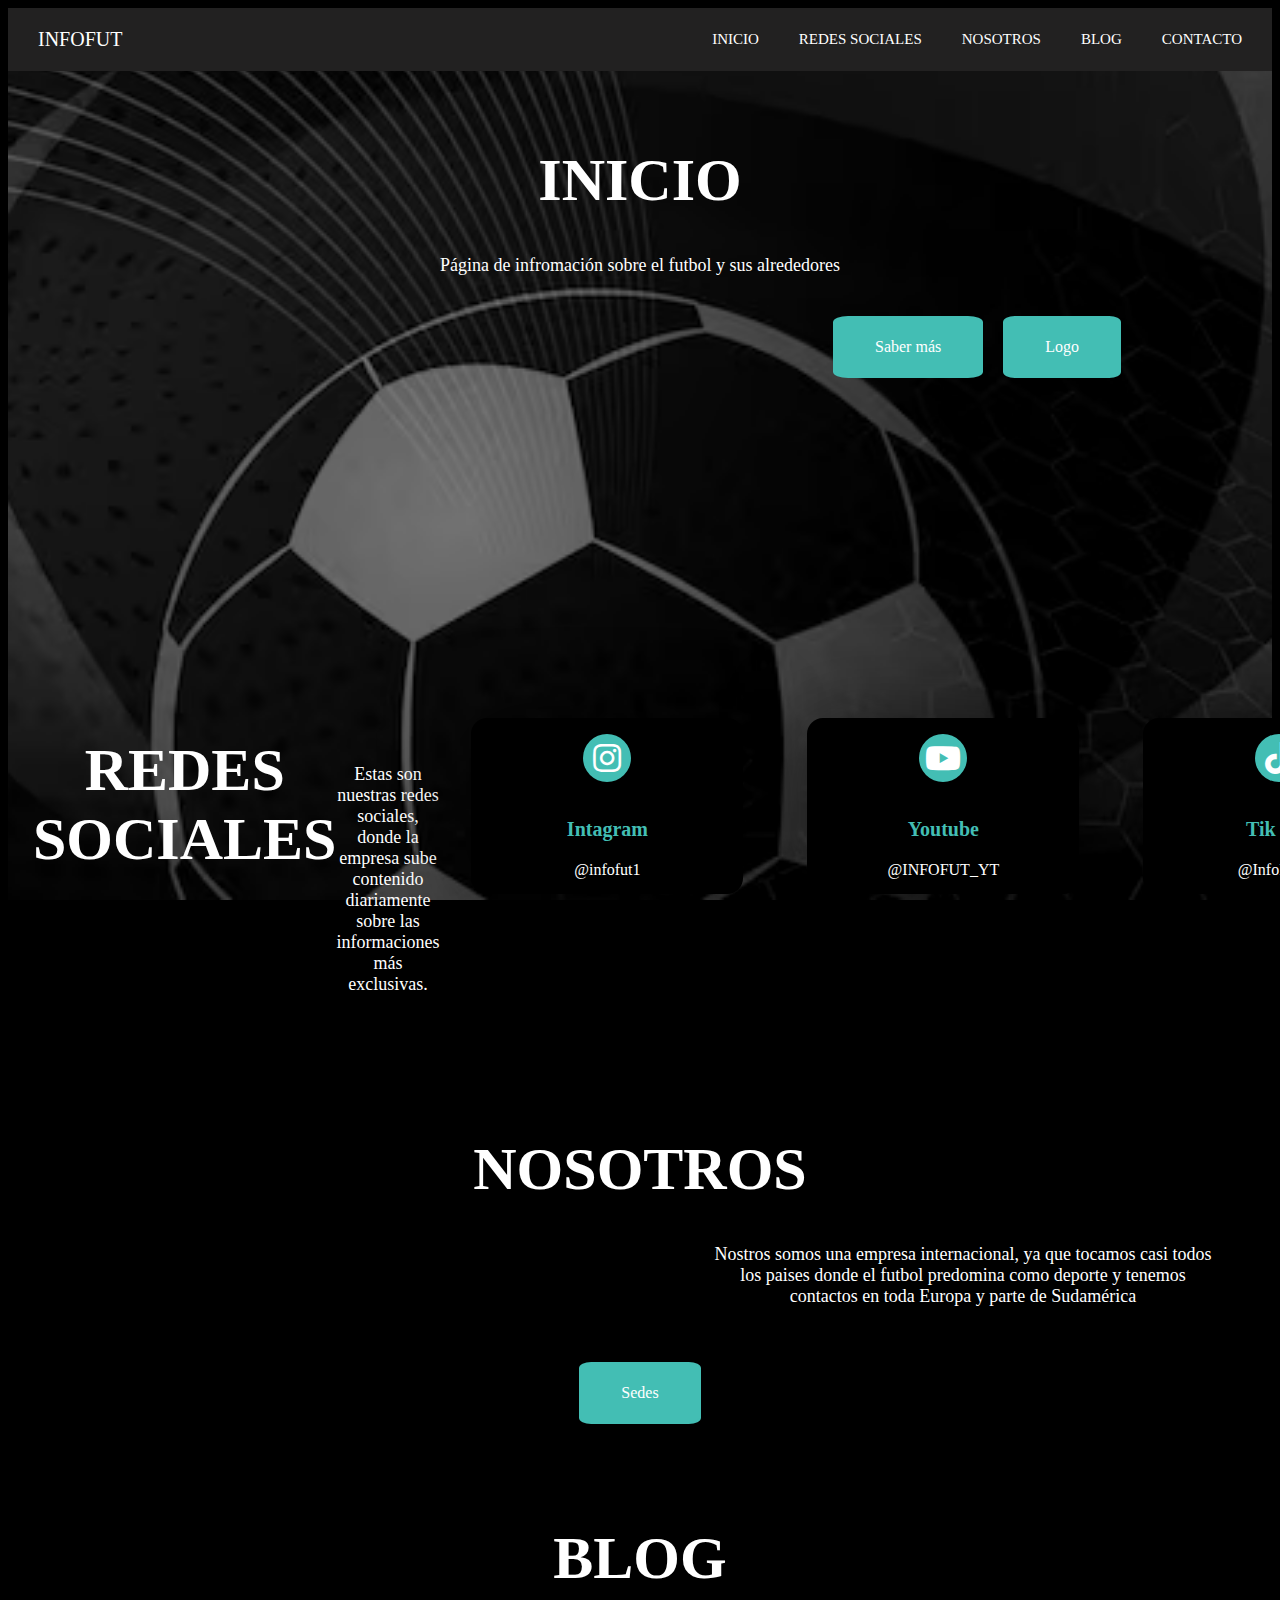
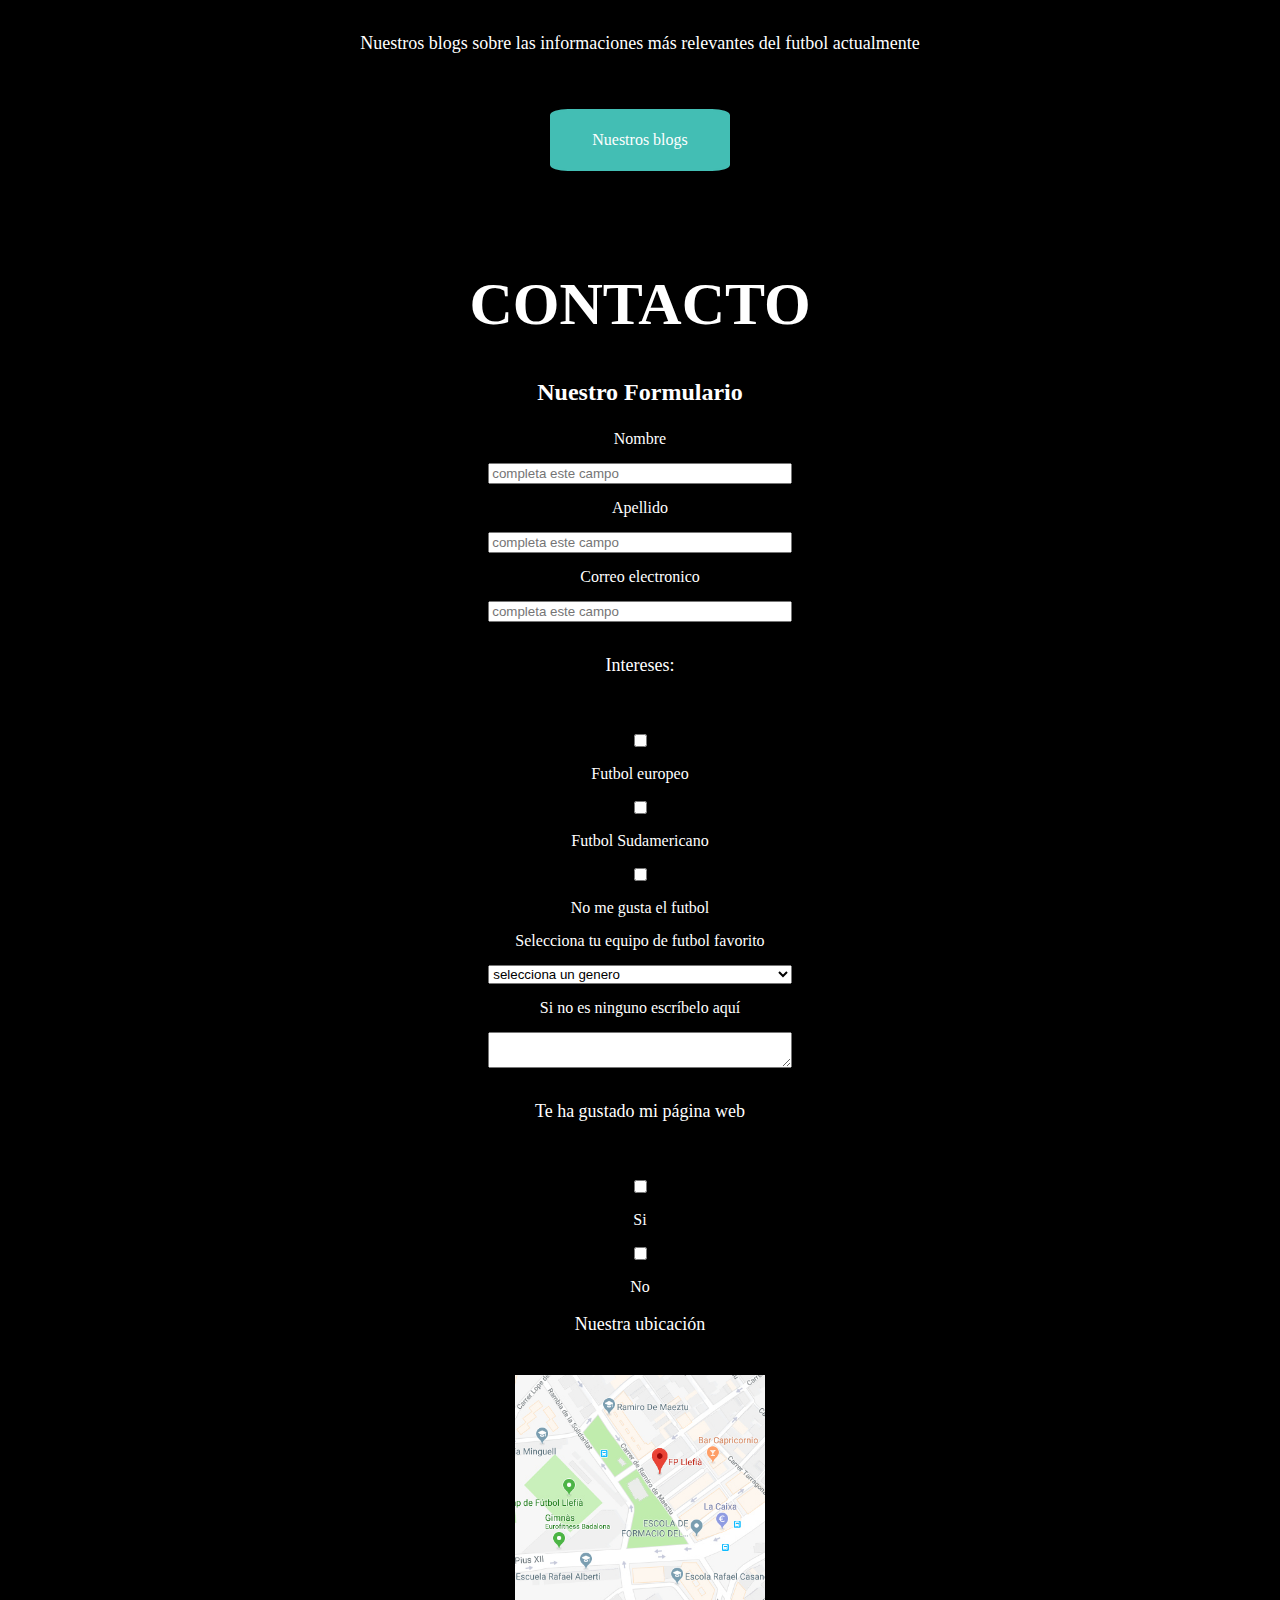
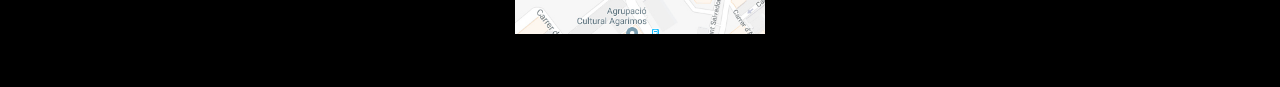
<file: index.html>
<!DOCTYPE html>
<html lang="en">
<head>
    <meta charset="UTF-8">
    <meta name="viewport" content="width=device-width, initial-scale=1.0">
    <title>Pagina web</title>
    <link rel="stylesheet" href="https://cdnjs.cloudflare.com/ajax/libs/font-awesome/5.15.1/css/all.min.css">
    <link rel="stylesheet" href="style.css">

</head>
<body>

    <div class="head">

        <div class="logo">
            <a href="">INFOFUT</a>
        </div>

        <nav class="navbar">
            <a href="#contentheader">Inicio</a>
            <a href="#contentrs">Redes Sociales</a>
            <a href="#contentabout">Nosotros</a>
            <a href="#contentblog">Blog</a>
            <a href="#contentcontact">Contacto</a>
        </nav>


    </div>

    <header class="contentheader">
        <h2 class="title">Inicio</h2>
        <p>Página de infromación sobre el futbol y sus alrededores</p>

        <div class="btn-home">
            <a href="sabermas/index1.html" class="btn">Saber más</a>
            <a href="logo/index1.html" class="btn">Logo</a>
        </div>
    </header>

    <section class="contentrs">
        <h2 class="title">Redes Sociales</h2>
        <p>Estas son nuestras redes sociales, donde la empresa sube contenido diariamente sobre las informaciones más exclusivas.</p>

        <div class="box-container">

            <div class="box">
                <i class=" fab fa-instagram"></i>
                <h3>Intagram </h3>
                <p>@infofut1</p>
            </div>
        </div>

        <div class="box-container">
            <div class="box">
                <i class=" fab fa-youtube"></i>
                <h3>Youtube</h3>
                <p>@INFOFUT_YT</p>
            </div>
        </div>

        <div class="box-container">
            <div class="box">
                <i class=" fab fa-tiktok"></i>
                <h3>Tik Tok</h3>
                <p>@InfoFUT.F</p>
            </div>

        </div>

    </section>

    <section class="contentabout">

        <h2 class="title">Nosotros</h2>
        <p>Nostros somos una empresa internacional, ya que tocamos casi todos los paises donde el futbol predomina como deporte y tenemos contactos en toda Europa y parte de Sudamérica</p>

        <a href="nosotros/index1.html" class="btn">Sedes</a>

    </section>

    <section class="contentblog">

        <article class="container">
            <h2 class="title">Blog</h2>
            <p>Nuestros blogs sobre las informaciones más relevantes del futbol actualmente
            </p>

            <a href="blogs/index1.html" class="btn">Nuestros blogs</a>

        </article>

    </section>

    <section class="contentcontact">

        <h2 class="title">Contacto</h2>
        <h3>Nuestro Formulario</h3>

        <form action="Fromulario" class="form">

            <label for="name">Nombre</label>
            <input type="text" id="name" name="nombre" required placeholder="completa este campo">

            <label for="surname">Apellido</label>
            <input type="text" id="surname" name="cognoms" required placeholder="completa este campo">

            <label for="gmail">Correo electronico</label>
            <input type="gmail" id="gmail" name="gmail" required placeholder="completa este campo">

            <p>Intereses:</p>
            <input type="checkbox" id="deportes" name="intereses" value="Futbol europeo">
            <label for="deportes">Futbol europeo</label>
            <input type="checkbox" id="deportes" name="intereses" value="Futbol Sudamericano">
            <label for="musica">Futbol Sudamericano</label>
            <input type="checkbox" id="deportes" name="intereses" value="No me gusta el futbol">
            <label for="deportes">No me gusta el futbol</label>

            <label for="selection-genero">Selecciona tu equipo de futbol favorito</label>
            <select name="gen" id="seleccion-genero">

                <option value="">selecciona un genero</option>
                <option value="Real Madrid">Real Madrid</option>
                <option value="Barça">Barça</option>
                <option value="ATM">Atlético de Madrid</option>
                <option value="Betis">Betis</option>
                <option value="Sevilla">Sevilla</option>
                <option value="Ninguno">Ninguno</option>
            </select>

            <label for="mensaje">Si no es ninguno escríbelo aquí</label>
            <textarea name="mensaje" id="mensaje"></textarea>

            <p>Te ha gustado mi página web</p>
            <input type="checkbox" id="deportes" name="intereses" value="Futbol europeo">
            <label for="deportes">Si</label>
            <input type="checkbox" id="deportes" name="intereses" value="Futbol Sudamericano">
            <label for="musica">No</label>

        </form>

        <p>Nuestra ubicación</p>
        <figure class="map"> 
            <img src="img/mapa.jpg"  height="100%" width="250px" alt="mapa">
        </figure>

    </section>
    
</body>
</html>
</file>
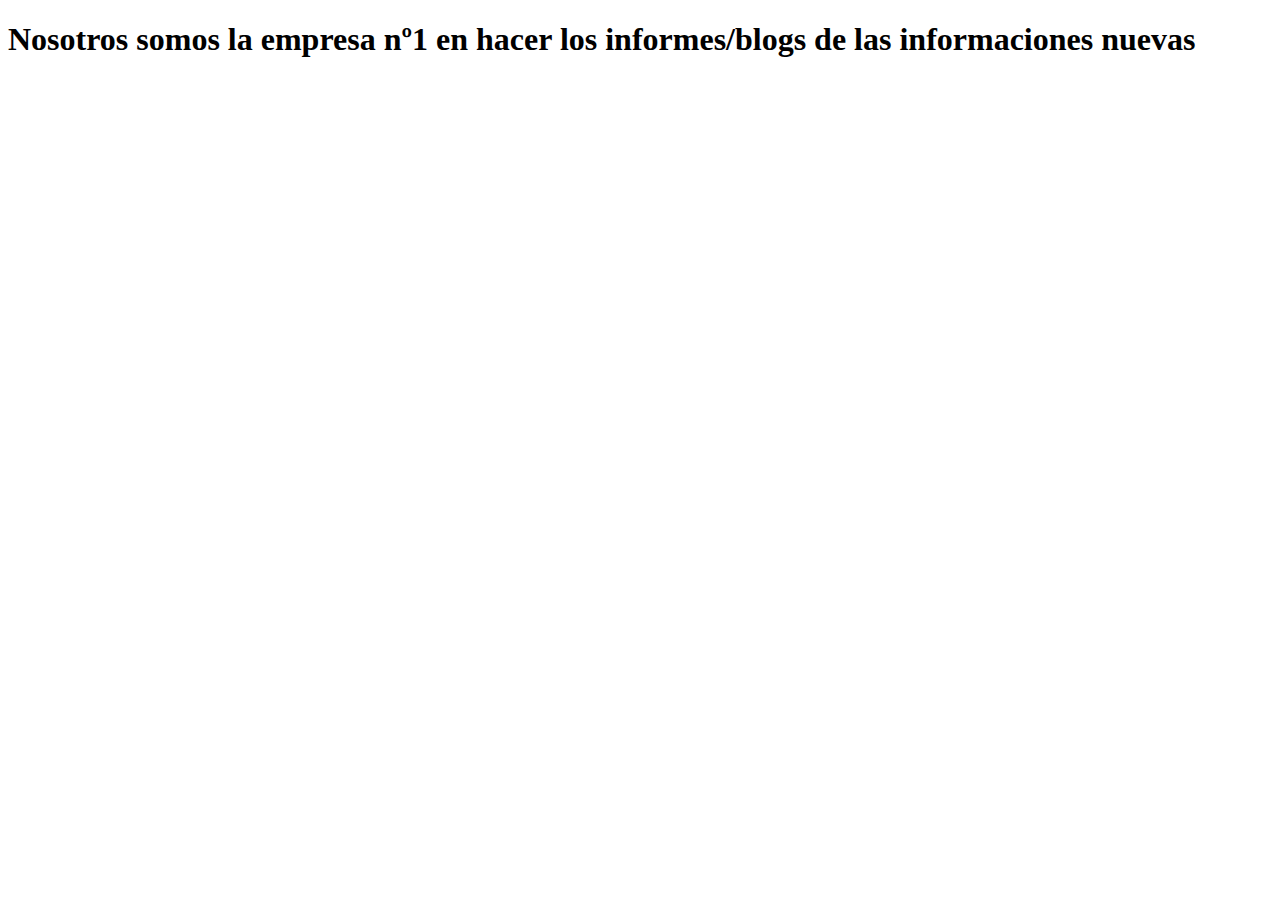
<file: blogs/index.html>
<!DOCTYPE html>
<html lang="en">
<head>
    <meta charset="UTF-8">
    <meta name="viewport" content="width=device-width, initial-scale=1.0">
    <title>Blogs</title>
</head>
<body>
    
    <header>

        <h1>Nosotros somos la empresa nº1 en hacer los informes/blogs de las informaciones nuevas</h1>

    </header>

</body>
</html>
</file>
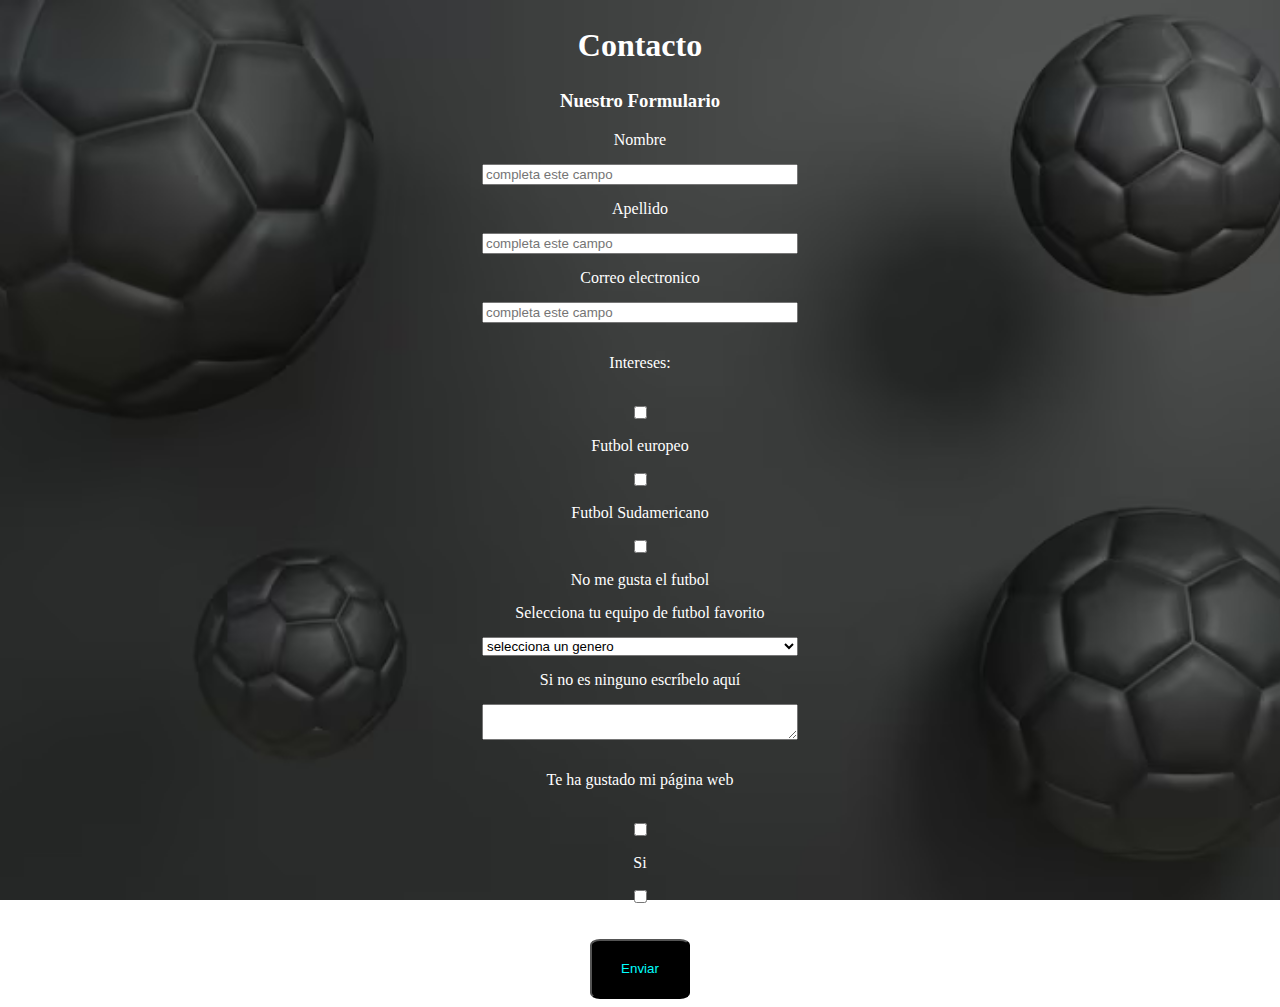
<file: contacto/index.html>
<!DOCTYPE html>
<html lang="en">
<head>
    <meta charset="UTF-8">
    <meta name="viewport" content="width=device-width, initial-scale=1.0">
    <title>Document</title>
    <link rel="stylesheet" href="style.css">
</head>
<body>
     <section class="contentcontact">

        <h2 class="title">Contacto</h2>
        <h3>Nuestro Formulario</h3>

        <form action="Fromulario" class="form">

            <label for="name">Nombre</label>
            <input type="text" id="name" name="nombre" required placeholder="completa este campo">

            <label for="surname">Apellido</label>
            <input type="text" id="surname" name="cognoms" required placeholder="completa este campo">

            <label for="gmail">Correo electronico</label>
            <input type="gmail" id="gmail" name="gmail" required placeholder="completa este campo">

            <p>Intereses:</p>
            <input type="checkbox" id="deportes" name="intereses" value="Futbol europeo">
            <label for="deportes">Futbol europeo</label>
            <input type="checkbox" id="deportes" name="intereses" value="Futbol Sudamericano">
            <label for="musica">Futbol Sudamericano</label>
            <input type="checkbox" id="deportes" name="intereses" value="No me gusta el futbol">
            <label for="deportes">No me gusta el futbol</label>

            <label for="selection-genero">Selecciona tu equipo de futbol favorito</label>
            <select name="gen" id="seleccion-genero">

                <option value="">selecciona un genero</option>
                <option value="Real Madrid">Real Madrid</option>
                <option value="Barça">Barça</option>
                <option value="ATM">Atlético de Madrid</option>
                <option value="Betis">Betis</option>
                <option value="Sevilla">Sevilla</option>
                <option value="Ninguno">Ninguno</option>
            </select>

            <label for="mensaje">Si no es ninguno escríbelo aquí</label>
            <textarea name="mensaje" id="mensaje"></textarea>

            <p>Te ha gustado mi página web</p>
            <input type="checkbox" id="deportes" name="intereses" value="Futbol europeo">
            <label for="deportes">Si</label>
            <input type="checkbox" id="deportes" name="intereses" value="Futbol Sudamericano">
            <label for="musica">No</label>

        </form>

        <a href="../formulario/index.html"><button>Enviar</button></a>

        </figure>



    </section>
</body>
</html>
</file>
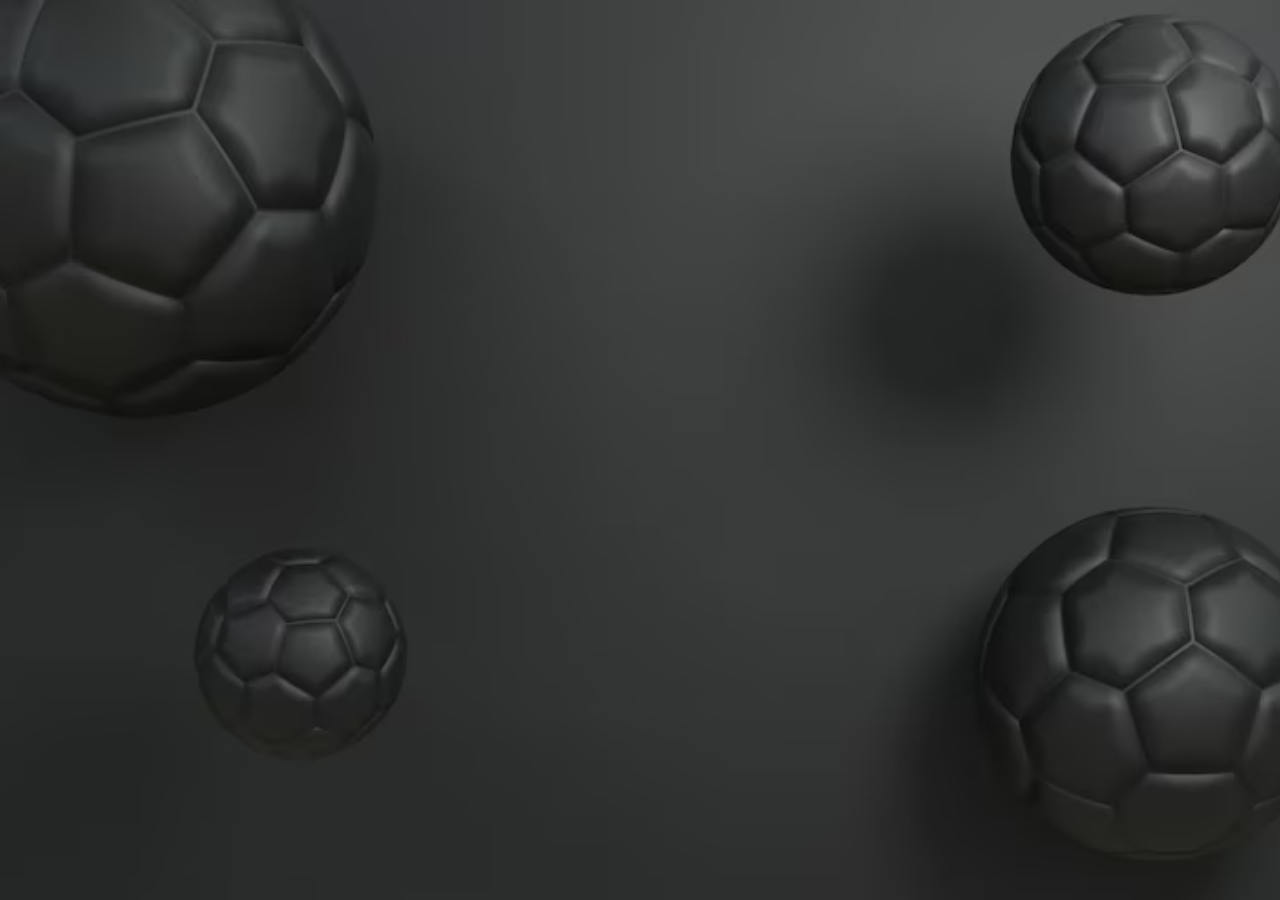
<file: formulario/index.html>
<!DOCTYPE html>
<html lang="en">
<head>
    <meta charset="UTF-8">
    <meta name="viewport" content="width=device-width, initial-scale=1.0">
    <title>Document</title>
    <link rel="stylesheet" href="style.css">
</head>
<body>
    
</body>
</html>
</file>
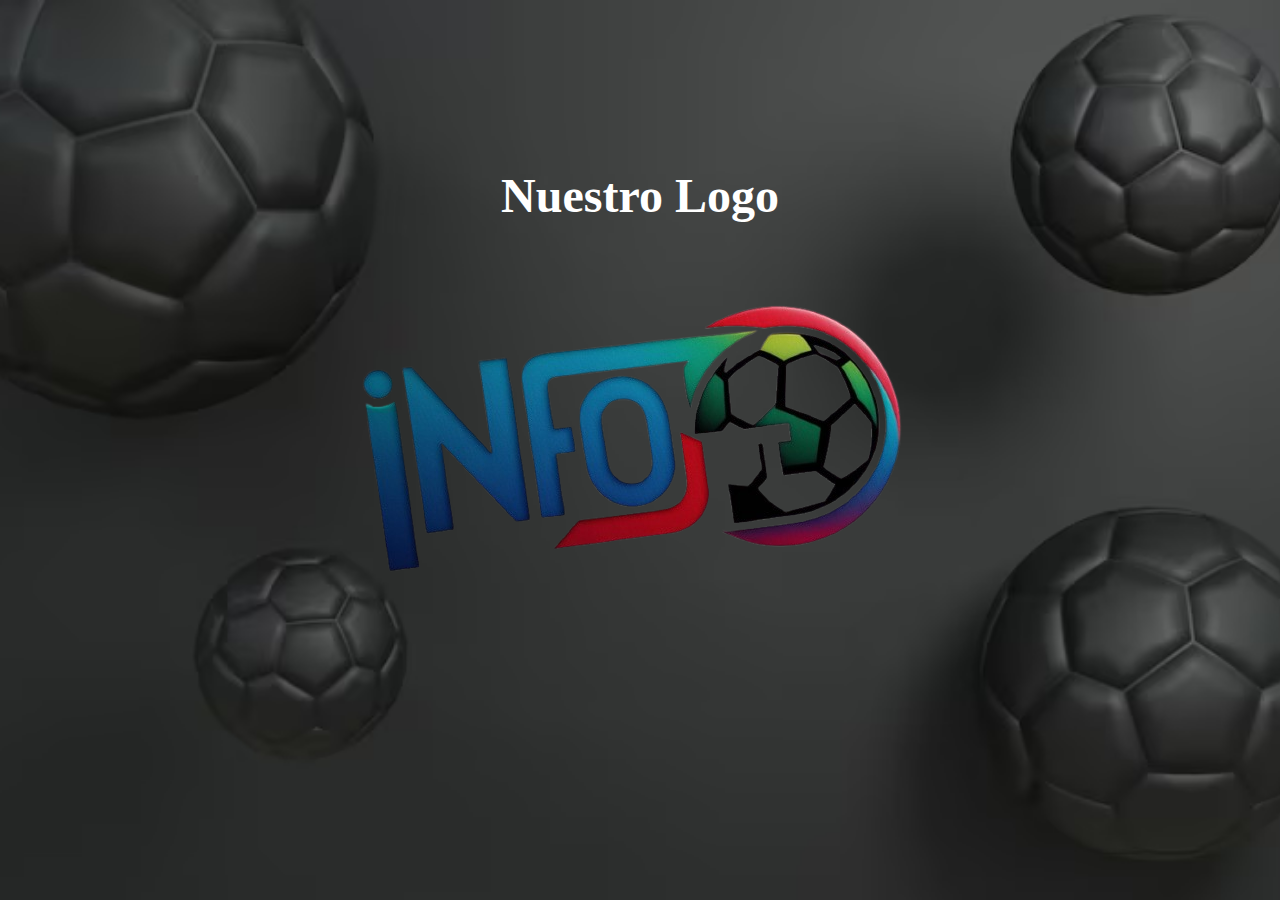
<file: logo/index.html>
<!DOCTYPE html>
<html lang="en">
<head>
    <meta charset="UTF-8">
    <meta name="viewport" content="width=device-width, initial-scale=1.0">
    <title>Logo</title>
    <link rel="stylesheet" href="style.css">
</head>
<body>

    <h1>Nuestro Logo</h1>
    <img src="img/logoremove.png" alt="logo">
    
</body>
</html>
</file>
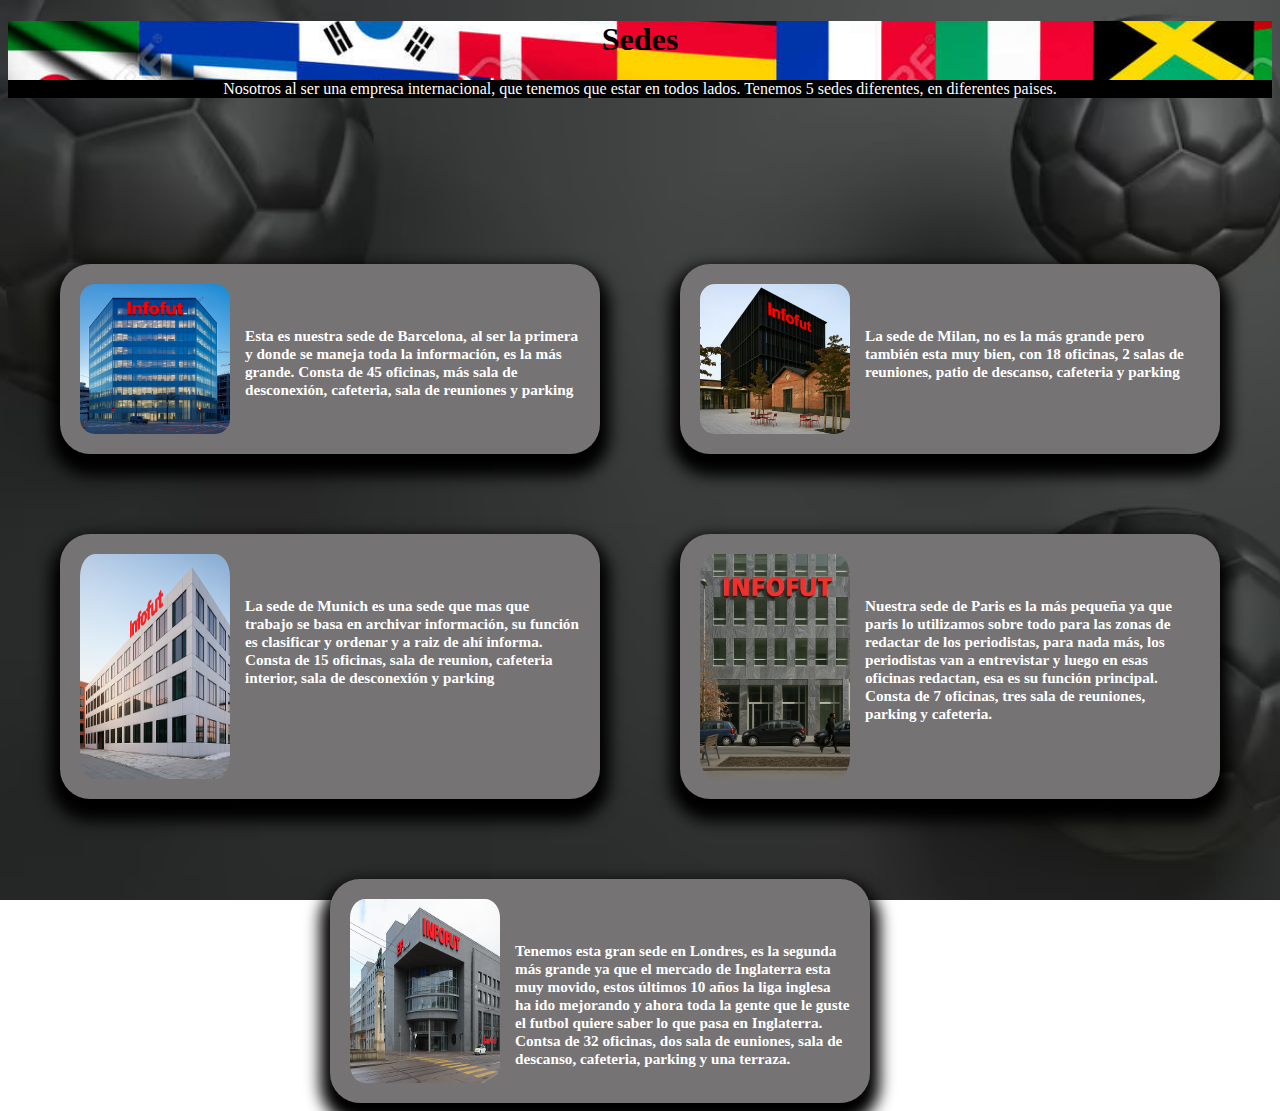
<file: nosotros/index.html>
<!DOCTYPE html>
<html lang="en">
<head>
    <meta charset="UTF-8">
    <meta name="viewport" content="width=device-width, initial-scale=1.0">
    <title>Fuentes</title>
    <link rel="stylesheet" href="style.css">
</head>
<body>

    <header>
        <h1>Sedes</h1>
        <p>Nosotros al ser una empresa internacional, que tenemos que estar en todos lados. Tenemos 5 sedes diferentes, en diferentes paises.</p>
    </header>
 

    <div class="sedes">
        <div class="españa">

            <img src="img/sede1.png" alt="">
            <h3>Esta es nuestra sede de Barcelona, al ser la primera y donde se maneja toda la información, es la más grande. Consta de 45 oficinas, más sala de desconexión, cafeteria, sala de reuniones y parking</h3>
    
    
        </div>
        <div class="milan">
    
            <img src="img/sede2.png" alt="">
            <h3>La sede de Milan, no es la más grande pero también esta muy bien, con 18 oficinas, 2 salas de reuniones, patio de descanso, cafeteria y parking</h3>


        </div>
        <div class="munich">

            <img src="img/sede3.png" alt="">
            <h3>La sede de Munich es una sede que mas que trabajo se basa en archivar información, su función es clasificar y ordenar y a raiz de ahí informa. Consta de 15 oficinas, sala de reunion, cafeteria interior, sala de desconexión y parking</h3>
    
    
        </div>

        <div class="paris">

            <img src="img/sede4.png" alt="">
            <h3>Nuestra sede de Paris es la más pequeña ya que paris lo utilizamos sobre todo para las zonas de redactar de los periodistas, para nada más, los periodistas van a entrevistar y luego en esas oficinas redactan, esa es su función principal. Consta de 7 oficinas, tres sala de reuniones, parking y cafeteria.</h3>
    
    
        </div>

        <div class="inglaterra">


            <img src="img/sede5.png" alt="">
            <h3>Tenemos esta gran sede en Londres, es la segunda más grande ya que el mercado de Inglaterra esta muy movido, estos últimos 10 años la liga inglesa ha ido mejorando y ahora toda la gente que le guste el futbol quiere saber lo que pasa en Inglaterra. Contsa de 32 oficinas, dos sala de euniones, sala de descanso, cafeteria, parking y una terraza. </h3>
    
    
        </div>

        <div>
    
    
        </div>
        
    
    </div>

 
</body>
</html>
</file>
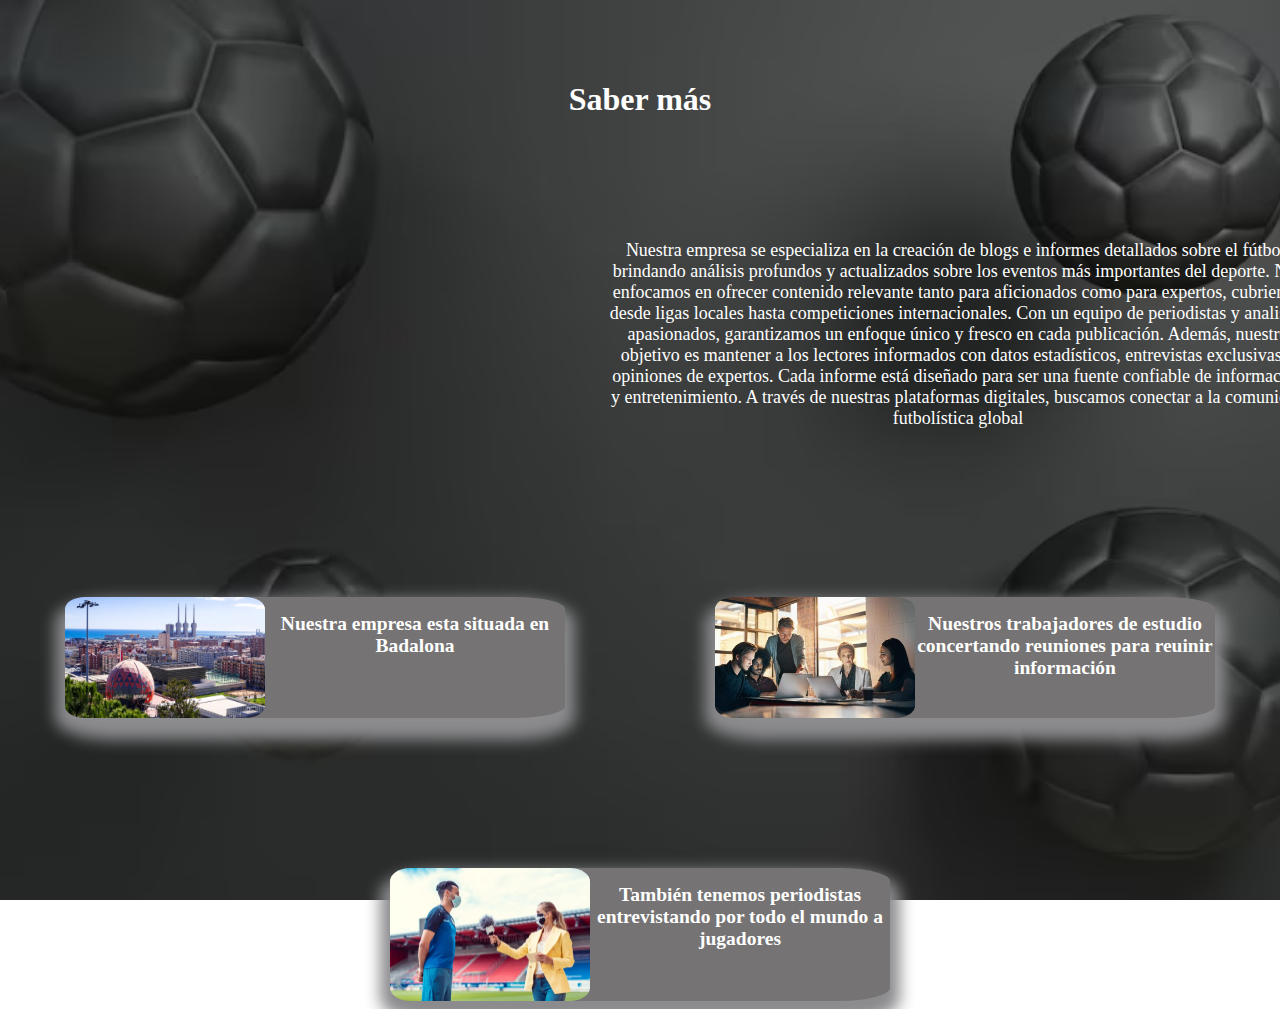
<file: sabermas/index.html>
<!DOCTYPE html>
<html lang="en">
<head>
    <meta charset="UTF-8">
    <meta name="viewport" content="width=device-width, initial-scale=1.0">
    <title>Saber más 1</title>
    <link rel="stylesheet" href="style.css">
</head>
<body>

    <h1>Saber más</h1>
    <p>Nuestra empresa se especializa en la creación de blogs e informes detallados sobre el fútbol, brindando análisis profundos y actualizados sobre los eventos más importantes del deporte. Nos enfocamos en ofrecer contenido relevante tanto para aficionados como para expertos, cubriendo desde ligas locales hasta competiciones internacionales. Con un equipo de periodistas y analistas apasionados, garantizamos un enfoque único y fresco en cada publicación. Además, nuestro objetivo es mantener a los lectores informados con datos estadísticos, entrevistas exclusivas y opiniones de expertos. Cada informe está diseñado para ser una fuente confiable de información y entretenimiento. A través de nuestras plataformas digitales, buscamos conectar a la comunidad futbolística global</p>

    <div class="box-bdn">

        <div class="bdn">

            <img src="img/badalona.jpg" alt="">
    
            <h2>Nuestra empresa esta situada en Badalona</h2>
    
        </div>
    
        <div class="bdn">
    
            <img src="img/periodistas.jpg" alt="">
    
            <h2>Nuestros trabajadores de estudio concertando reuniones para reuinir información</h2>
    
        </div>
    
        <div class="bdn">
    
            <img src="img/periodista entrevistando.webp" alt="">
    
            <h2>También tenemos periodistas entrevistando por todo el mundo a jugadores</h2>
    
        </div>

    </div>

   
    
</body>
</html>
</file>
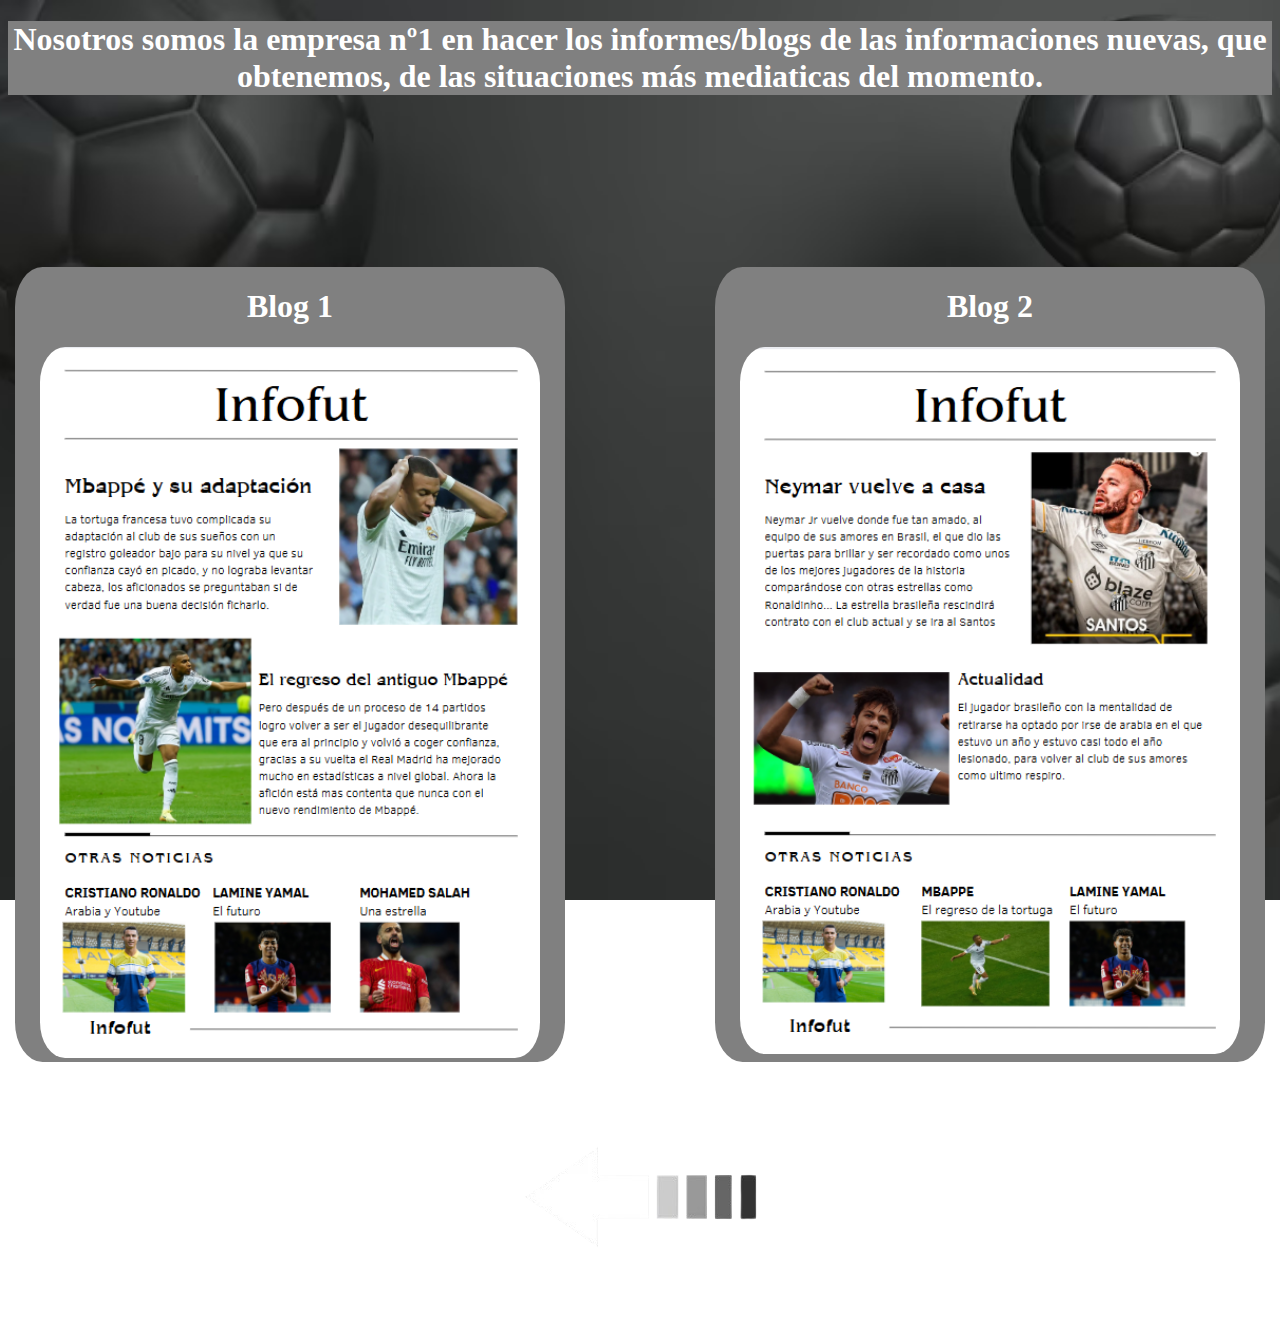
<file: blogs/index1.html>
<!DOCTYPE html>
<html lang="en">
<head>
    <meta charset="UTF-8">
    <meta name="viewport" content="width=device-width, initial-scale=1.0">
    <title>Blogs</title>
    <link rel="stylesheet" href="style.css">
</head>
<body>
    
    <header>

        <h1>Nosotros somos la empresa nº1 en hacer los informes/blogs de las informaciones nuevas, que obtenemos, de las situaciones más mediaticas del momento.</h1>

    </header>

    <div class="blogs">

        <div class="blogx">
            <a href="https://www.canva.com/design/DAGmkUFJ0nw/hA85I-t9fOTwYC0s3rVALA/edit?utm_content=DAGmkUFJ0nw&utm_campaign=designshare&utm_medium=link2&utm_source=sharebutton"><h1>Blog 1</h1></a>
            <a href="https://www.canva.com/design/DAGmkUFJ0nw/hA85I-t9fOTwYC0s3rVALA/edit?utm_content=DAGmkUFJ0nw&utm_campaign=designshare&utm_medium=link2&utm_source=sharebutton"><img src="img/mbappe.png" alt=""></a>
        </div>
    
        <div class="blogx">
            <a href="https://www.canva.com/design/DAGmkUFJ0nw/hA85I-t9fOTwYC0s3rVALA/edit?utm_content=DAGmkUFJ0nw&utm_campaign=designshare&utm_medium=link2&utm_source=sharebutton"><h1>Blog 2</h1></a>
            <a href="https://www.canva.com/design/DAGmkUFJ0nw/hA85I-t9fOTwYC0s3rVALA/edit?utm_content=DAGmkUFJ0nw&utm_campaign=designshare&utm_medium=link2&utm_source=sharebutton"><img src="img/neymar.png" alt=""></a>
        </div>

    </div>

 
    <footer>
        <nav>
            <a href="../index.html"><img src="img/flecha1.png" alt=""></a>
        </nav>
    </footer>

</body>
</html>
</file>
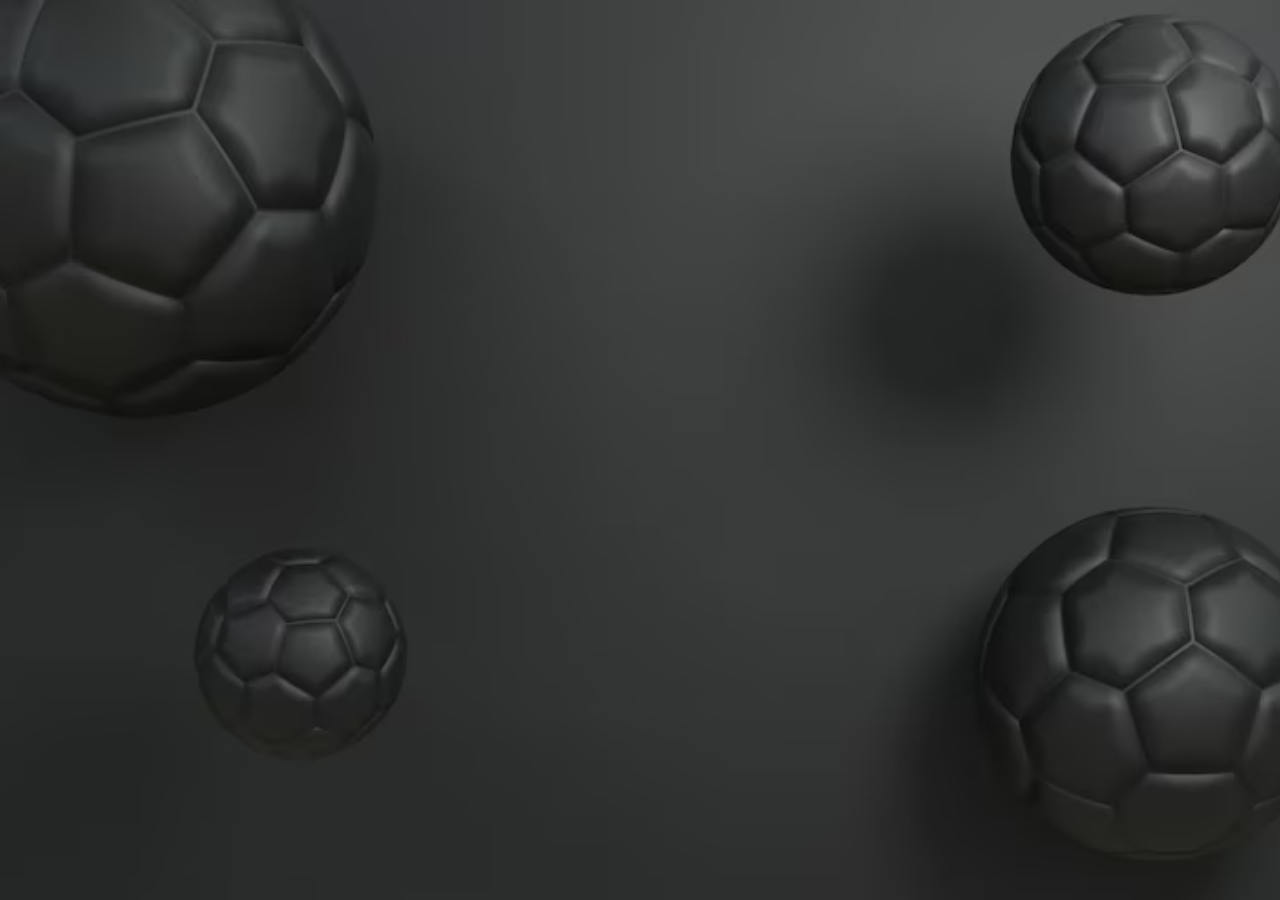
<file: jugadores/index1.html>
<!DOCTYPE html>
<html lang="en">
<head>
    <meta charset="UTF-8">
    <meta name="viewport" content="width=device-width, initial-scale=1.0">
    <title>Document</title>
    <link rel="stylesheet" href="style.css">
</head>
<body>

    
    
</body>
</html>
</file>
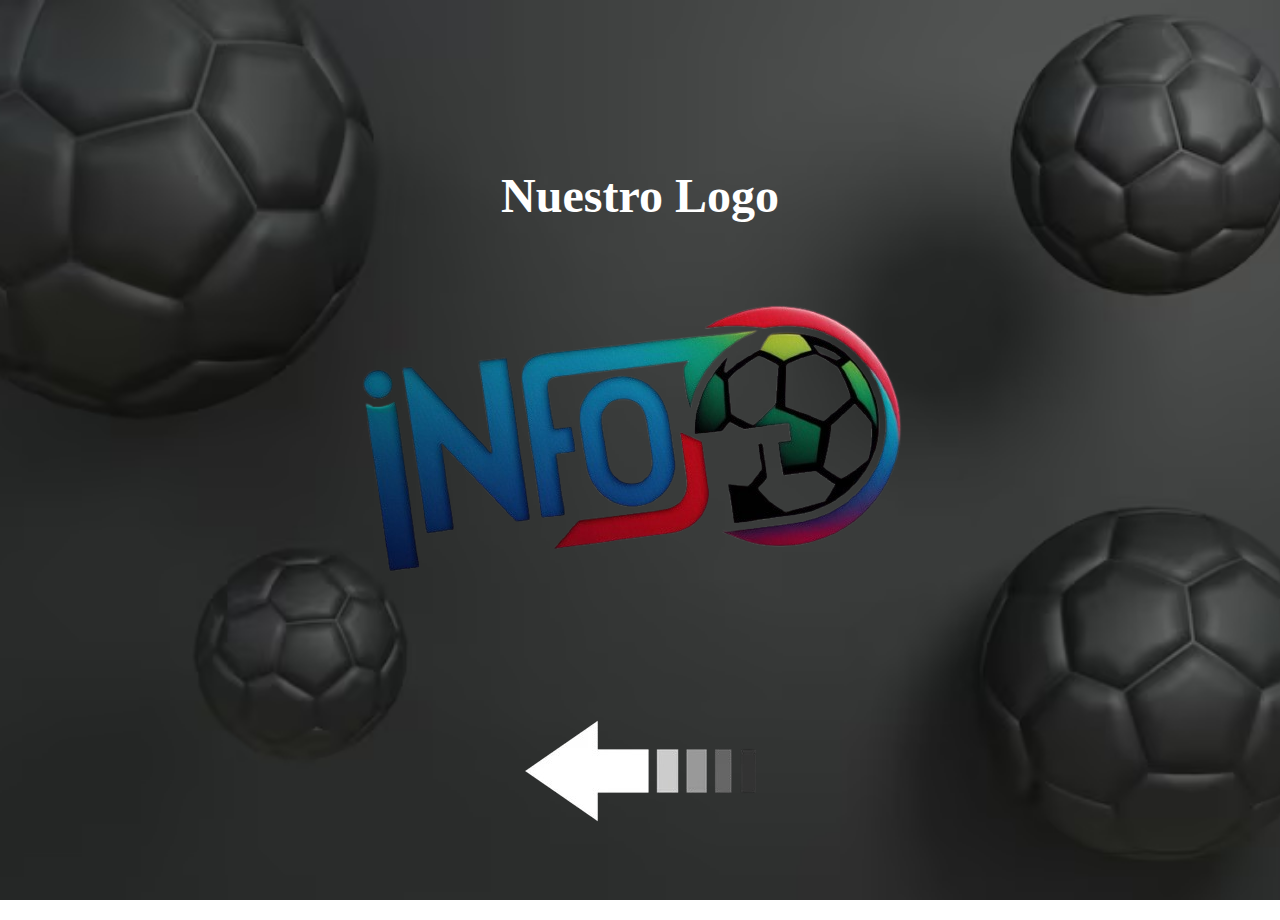
<file: logo/index1.html>
<!DOCTYPE html>
<html lang="en">
<head>
    <meta charset="UTF-8">
    <meta name="viewport" content="width=device-width, initial-scale=1.0">
    <title>Logo</title>
    <link rel="stylesheet" href="style.css">
</head>
<body>

    <h1>Nuestro Logo</h1>
    <img src="img/logoremove.png" alt="logo">

    <footer>
        <nav>
            <a href="../index.html"><img src="img/flecha1.png" alt=""></a>
        </nav>
    </footer>
    
</body>
</html>
</file>
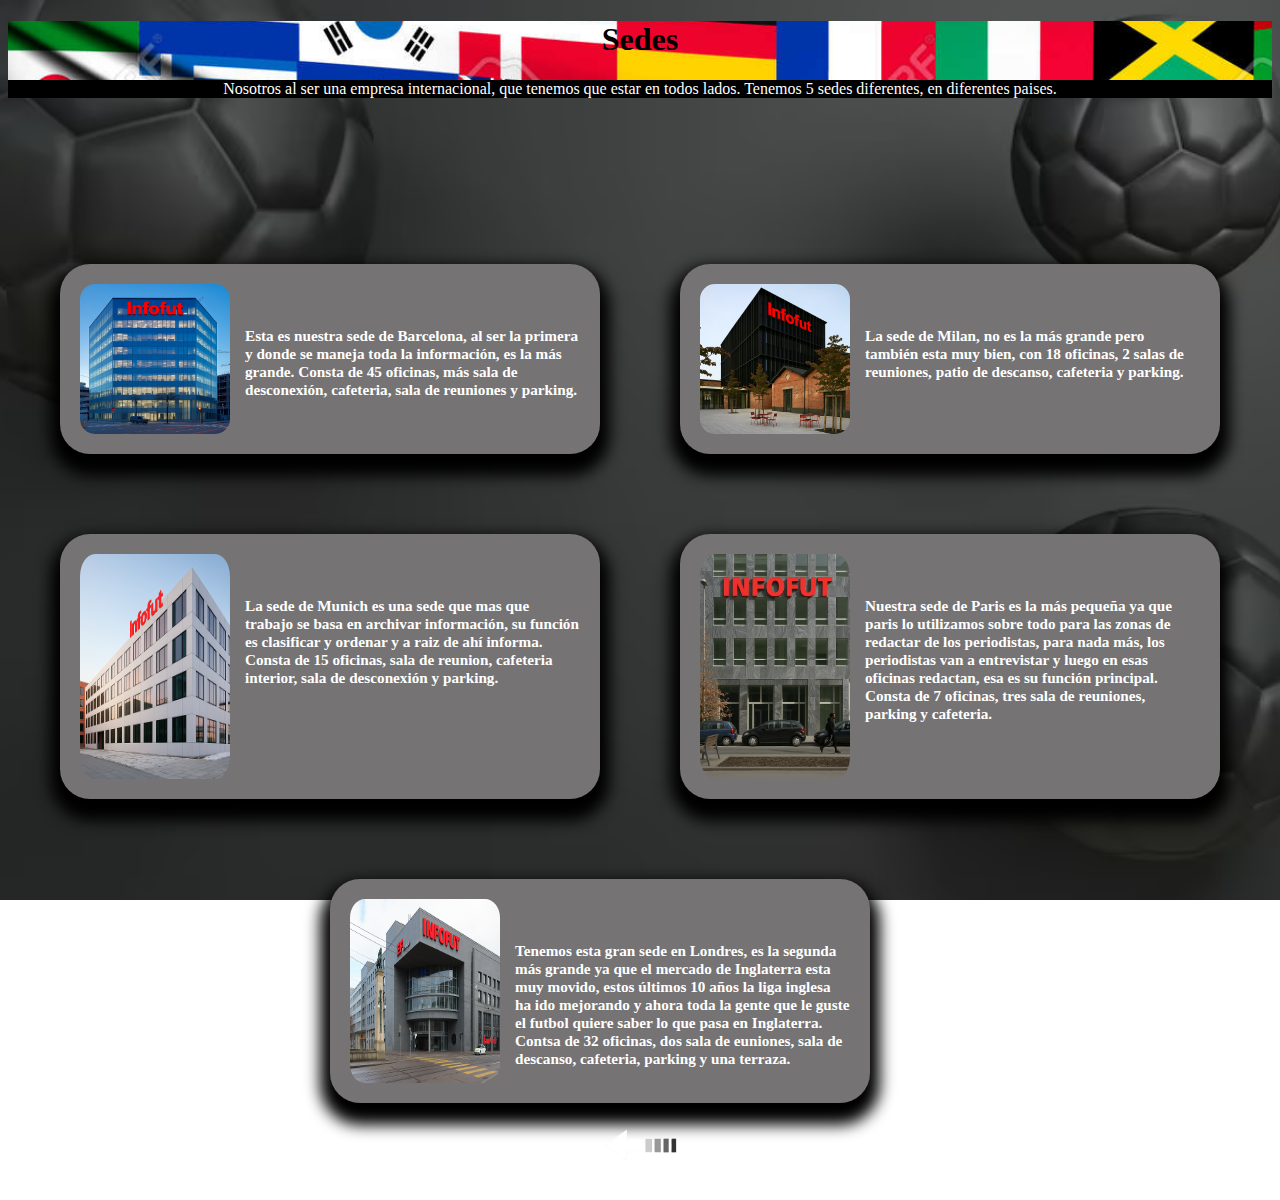
<file: nosotros/index1.html>
<!DOCTYPE html>
<html lang="en">
<head>
    <meta charset="UTF-8">
    <meta name="viewport" content="width=device-width, initial-scale=1.0">
    <title>Fuentes</title>
    <link rel="stylesheet" href="style.css">
</head>
<body>

    <header>
        <h1>Sedes</h1>
        <p>Nosotros al ser una empresa internacional, que tenemos que estar en todos lados. Tenemos 5 sedes diferentes, en diferentes paises.</p>
    </header>
 

    <div class="sedes">
        <div class="españa">

            <img src="img/sede1.png" alt="">
            <h3>Esta es nuestra sede de Barcelona, al ser la primera y donde se maneja toda la información, es la más grande. Consta de 45 oficinas, más sala de desconexión, cafeteria, sala de reuniones y parking.</h3>
    
    
        </div>
        <div class="milan">
    
            <img src="img/sede2.png" alt="">
            <h3>La sede de Milan, no es la más grande pero también esta muy bien, con 18 oficinas, 2 salas de reuniones, patio de descanso, cafeteria y parking.</h3>


        </div>
        <div class="munich">

            <img src="img/sede3.png" alt="">
            <h3>La sede de Munich es una sede que mas que trabajo se basa en archivar información, su función es clasificar y ordenar y a raiz de ahí informa. Consta de 15 oficinas, sala de reunion, cafeteria interior, sala de desconexión y parking.</h3>
    
    
        </div>

        <div class="paris">

            <img src="img/sede4.png" alt="">
            <h3>Nuestra sede de Paris es la más pequeña ya que paris lo utilizamos sobre todo para las zonas de redactar de los periodistas, para nada más, los periodistas van a entrevistar y luego en esas oficinas redactan, esa es su función principal. Consta de 7 oficinas, tres sala de reuniones, parking y cafeteria.</h3>
    
    
        </div>

        <div class="inglaterra">


            <img src="img/sede5.png" alt="">
            <h3>Tenemos esta gran sede en Londres, es la segunda más grande ya que el mercado de Inglaterra esta muy movido, estos últimos 10 años la liga inglesa ha ido mejorando y ahora toda la gente que le guste el futbol quiere saber lo que pasa en Inglaterra. Contsa de 32 oficinas, dos sala de euniones, sala de descanso, cafeteria, parking y una terraza. </h3>
    
    
        </div>

        <div>
    
    
        </div>
        
    
    </div>

    <footer>
        <nav>
            <a href="../index.html"><img src="img/flecha1.png" alt=""></a>
        </nav>
    </footer>
 
</body>
</html>
</file>
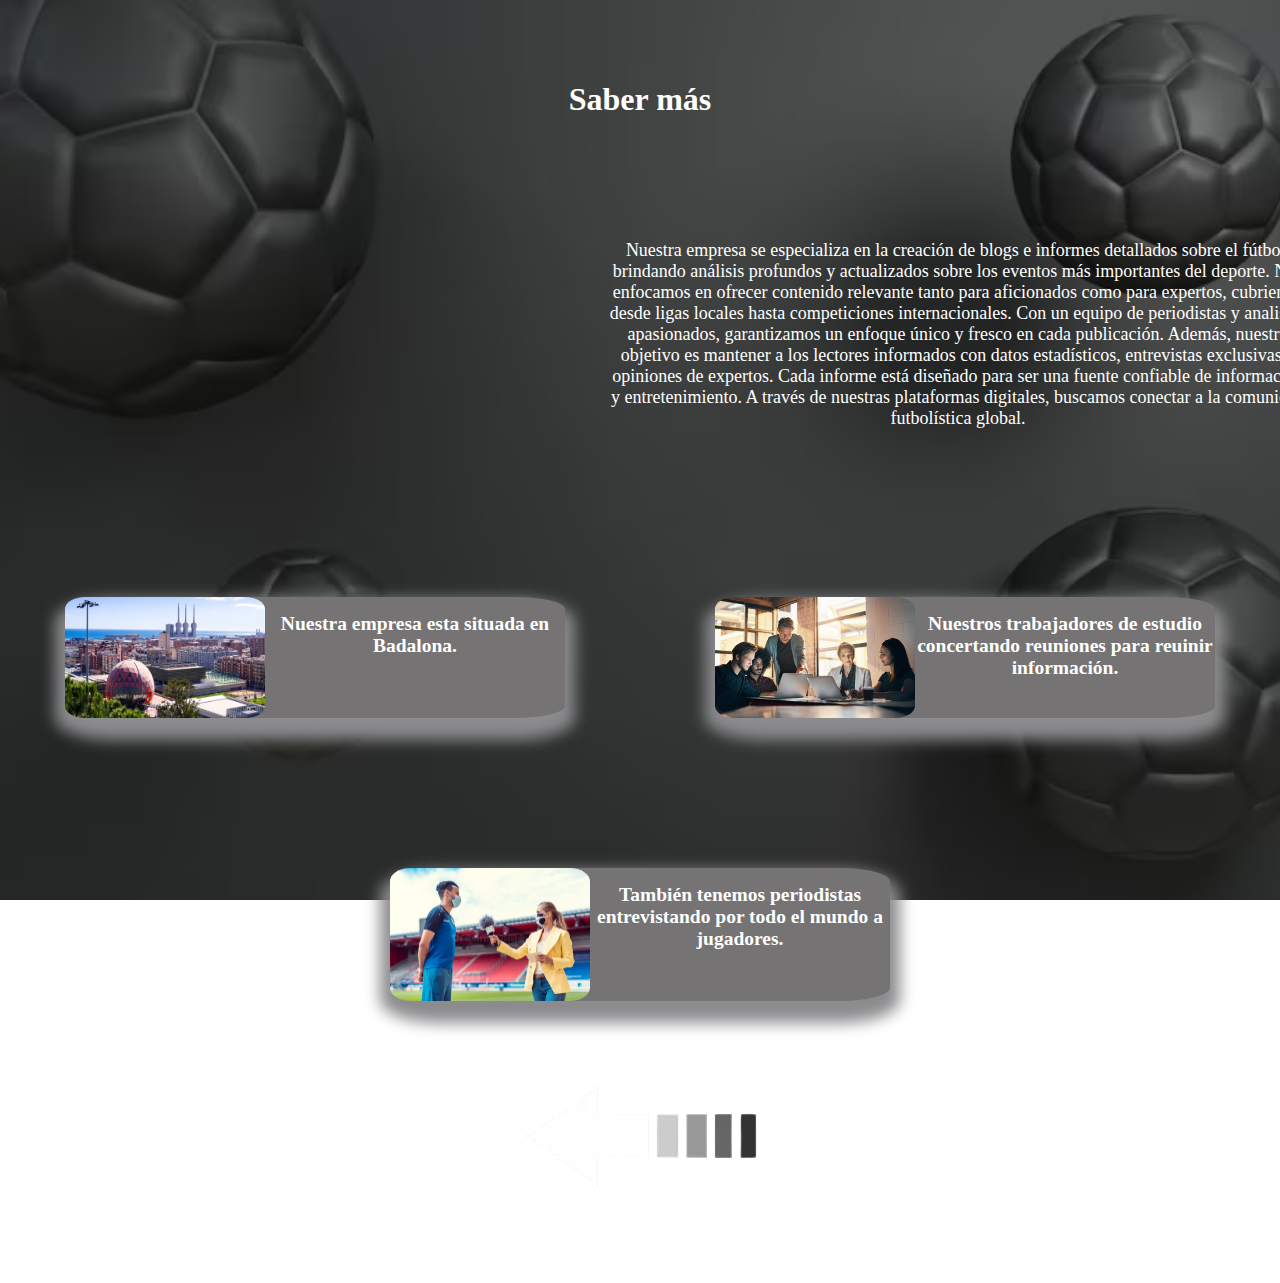
<file: sabermas/index1.html>
<!DOCTYPE html>
<html lang="en">
<head>
    <meta charset="UTF-8">
    <meta name="viewport" content="width=device-width, initial-scale=1.0">
    <title>Saber más 1</title>
    <link rel="stylesheet" href="style.css">
</head>
<body>


    <header>
        <h1>Saber más</h1>
    </header>



    <p>Nuestra empresa se especializa en la creación de blogs e informes detallados sobre el fútbol, brindando análisis profundos y actualizados sobre los eventos más importantes del deporte. Nos enfocamos en ofrecer contenido relevante tanto para aficionados como para expertos, cubriendo desde ligas locales hasta competiciones internacionales. Con un equipo de periodistas y analistas apasionados, garantizamos un enfoque único y fresco en cada publicación. Además, nuestro objetivo es mantener a los lectores informados con datos estadísticos, entrevistas exclusivas y opiniones de expertos. Cada informe está diseñado para ser una fuente confiable de información y entretenimiento. A través de nuestras plataformas digitales, buscamos conectar a la comunidad futbolística global.</p>

    <div class="box-bdn">

        <div class="bdn">

            <img src="img/badalona.jpg" alt="">
    
            <h2>Nuestra empresa esta situada en Badalona.</h2>
    
        </div>
    
        <div class="bdn">
    
            <img src="img/periodistas.jpg" alt="">
    
            <h2>Nuestros trabajadores de estudio concertando reuniones para reuinir información.</h2>
    
        </div>
    
        <div class="bdn">
    
            <img src="img/periodista entrevistando.webp" alt="">
    
            <h2>También tenemos periodistas entrevistando por todo el mundo a jugadores.</h2>
    
        </div>

    </div>

    <footer>
        <nav>
            <a href="../index.html"><img src="img/flecha1.png" alt=""></a>
        </nav>
    </footer>
    
</body>
</html>
</file>
<file: style.css>
@import url('https://fonts.cdnfonts.com/css/avenir');


body {
    text-align: center;
    font-family: 'Avenir';
    background-color: #000000;
}


.head {
    display: flex;
    align-items: center;
    justify-content: space-between;
    height: 63px;
    background-color: rgb(34, 33, 33);
    width: 100%;
}

.navbar {
    display: flex;
    margin-right: 10px;
}

.logo {
    margin-left: 30px;
}

.logo a {
    text-decoration: none;
    color: rgb(255, 255, 255);
    text-transform: uppercase;
    font-size: 20px;
}

.navbar a{
    display: block;
    padding: 23px 20px;
    color: rgb(255, 255, 255);
    text-decoration: none;
    text-transform: uppercase;
    font-size: 15px;
}

.navbar a:hover {
    background: #333333;
}

.header {
    display: flex;
    justify-content: center;
    align-items: center;
}

.contentheader {
    height: 60vh;
    background: url(img/fondo1.avif) no-repeat center;
    background-attachment: fixed;
    background-size: cover;
    padding: 25px 25px;
}

.title {
    margin-bottom: 40px;
    font-size: 60px;
    font-weight: 600;
    text-transform: uppercase;
    color: rgb(255, 255, 255);
}

p {
    margin-bottom: 40px;
    font-size: 18px;
    color: rgb(255, 255, 255);
}

.btn {
    display: inline-block;
    margin-top: 15px;
    padding: 20px 40px;
    border: 2px solid #43beb4;
    color: rgb(255, 255, 255);
    text-decoration: none;
    background: #43beb4;
    align-items: center;
    border-radius: 10%;
}

.btn:hover {
    background: none;
}

.btn-home {
    display: flex;
    padding-left: 790px;
}

.btn-home a {
    margin: 0 10px;
}

.content {
    height: 50vh;
    display: flex;
    flex-direction: column;
    justify-content: center;
    align-items: center;
}

.contentrs {
    padding: 30px;
    background: url(img/fondo1.avif) no-repeat center;
    background-size: cover;
    background-attachment: fixed;
    text-align: center;
    display: flex;
    justify-content: space-between;
    padding: 25px 25px;
}

.contentrs p{
    padding-top: 60px;
}

.box-container {
    display: flex;
    justify-content: center;
    flex-wrap: wrap;
    text-align: center;
}

.box-container .box {
    height: 11rem;
    width: 17rem;
    background: #000000;
    text-align: center;
    border-radius: 1rem;
    box-shadow: 0 .3rem 5rem rgba(0, 0, 0, .5);
    margin: 2rem;
}

.box-container .box i {
    height: 3rem;
    width: 3rem;
    line-height: 3rem;
    text-align: center;
    border-radius: 50%;
    color: white;
    background: #43beb4;
    font-size: 2rem;
    margin: 1rem 0;
}


.box-container .box h3 {
    font-size: 20px;
    color: #43beb4;
}

.box-container .box p{
    font-size: 16px;
    padding: 0 15px;
}

.contentabout {
    background: url(img/fondo2.jpg) no-repeat center;
    background-size: cover;
    background-attachment: fixed;
    text-align: center;
    padding: 25px 25px;
}

.contentabout p {
    width: 500px;
    text-align: center;
    padding-left: 680px;
}

.contentblog {
    background: url(img/fondo3.jpg) no-repeat center;
    background-attachment: fixed;
    background-size: cover;
    text-align: center;
    padding: 25px 25px;
}

.contentblog .btn {
    padding-bottom: 20px;
    border-radius: 10%;
}

.contentcontact {
    padding-top: 50px;
    background: url(img/fondo4.avif) no-repeat center;
    background-attachment: fixed;
    background-size: cover;
    text-align: center;
    padding-bottom: 0;
    padding: 25px 25px;
}

.contentcontact h3 {
    font-size: x-large;
    color: white;
}

.form {
    color: white;
    text-align:center;
    margin: auto;
    width: 25%;
    display: flex;
    flex-direction: column;
    gap: 15px;
}
</file>
<file: contacto/style.css>
@import url('https://fonts.cdnfonts.com/css/avenir');


body {
    text-align: center;
    font-family: 'Avenir';
    background: url(img/fondo4.avif) no-repeat center;
    background-attachment: fixed;
    background-size: cover;
    color: white;
}

h2{
    font-size: xx-large;
}

.form {
    color: white;
    text-align:center;
    margin: auto;
    width: 25%;
    display: flex;
    flex-direction: column;
    gap: 15px;
}

.contentcontact button {
    width: 100px;
    height: 60px;
    background-color: rgb(0, 0, 0);
    color: aqua;
    cursor: pointer;
    border-radius: 10%;
}

.contentcontact button:hover {
    background-color: aqua;
    color: #000000;
    transform: translateY(-10px);
}
</file>
<file: formulario/style.css>
@import url('https://fonts.cdnfonts.com/css/avenir');


body {
    text-align: center;
    font-family: 'Avenir';
    background: url(img/fondo4.avif) no-repeat center;
    background-attachment: fixed;
    background-size: cover;
    color: white;
}
</file>
<file: logo/style.css>
@import url('https://fonts.cdnfonts.com/css/avenir');


body {
    padding-top: 10%;
    font-family: 'Avenir';
    background: url(img/fondo4.avif) no-repeat center;
    text-align: center;
    background-attachment: fixed;
    background-size: cover;
    color: white;
    font-size: x-large;
}
</file>
<file: nosotros/style.css>
@import url('https://fonts.cdnfonts.com/css/avenir');


body {
    text-align: center;
    font-family: 'Avenir';
    background: url(img/fondo4.avif) no-repeat center;
    background-attachment: fixed;
    background-size: cover;
    color: white;
}

header {
    background: url(img/banderas.jpg);
    background-attachment: fixed;
    background-size: cover;
}

header h1 {
    color: black;
}

header p {
    background-color: rgb(0, 0, 0);
    color: rgb(255, 255, 255);
}

.sedes {
    display: flex;
    justify-content: center;
    flex-wrap: wrap;
    gap: 80px;
    padding-top: 150px;
}


.españa {
    background-color: rgb(117, 115, 115);
    text-align: left;
    font-size: small;
    box-shadow: 0px 12px 15px 10px rgb(0, 0, 0);
    display: flex;
    width: 500px;
    padding: 20px;
    border-radius: 30px;
}

img {
    text-align: center;
    width: 150px;
    height: auto;
    border-radius: 10%;
}

h3 {
    padding-top: 28px;
    padding-left: 15px;
}

.milan {
    background-color: rgb(117, 115, 115);
    text-align: left;
    font-size: small;
    box-shadow: 0px 12px 15px 10px rgb(0, 0, 0);
    display: flex;
    width: 500px;
    padding: 20px;
    border-radius: 30px;
}

.munich {
    background-color: rgb(117, 115, 115);
    text-align: left;
    font-size: small;
    box-shadow: 0px 12px 15px 10px rgb(0, 0, 0);
    display: flex;
    width: 500px;
    padding: 20px;
    border-radius: 30px;
}

.paris {
    background-color: rgb(117, 115, 115);
    text-align: left;
    font-size: small;
    box-shadow: 0px 12px 15px 10px rgb(0, 0, 0);
    display: flex;
    width: 500px;
    padding: 20px;
    border-radius: 30px;
}

.inglaterra {
    background-color: rgb(117, 115, 115);
    text-align: left;
    font-size: small;
    box-shadow: 0px 12px 15px 10px rgb(0, 0, 0);
    display: flex;
    width: 500px;
    padding: 20px;
    border-radius: 30px;
}

footer .img{
    width: 100px;
}
</file>
<file: sabermas/style.css>
@import url('https://fonts.cdnfonts.com/css/avenir');


body {
    text-align: center;
    font-family: 'Avenir';
    background: url(img/fondo4.avif) no-repeat center;
    background-attachment: fixed;
    background-size: cover;
    color: white;
}

h1 {
    padding-top: 60px;
}

p {
    width: 700px;
    text-align: center;
    padding-left: 600px;
    padding-top: 100px;
    font-size: large;
}

.box-bdn {
    display: flex;
    justify-content: center;
    flex-wrap: wrap;
    gap: 150px;
    padding-top: 150px;
}

.bdn {
    background-color: rgb(117, 115, 115);
    border-radius: 10%;
    width: 300px;
    text-align: center;
    font-size: small;
    box-shadow: 0px 12px 15px 10px rgb(140, 140, 143);
    display: flex;
    width: 500px;

}

.bdn img {
    text-align: center;
    width: 200px;
    height: auto;
    border-radius: 10%;
}

.bnd h2 {
    text-align: center;
    color: white;
}

footer .img{
    width: 100px;
}
</file>
<file: blogs/style.css>
@import url('https://fonts.cdnfonts.com/css/avenir');


body {
    text-align: center;
    font-family: 'Avenir';
    background: url(img/fondo4.avif) no-repeat center;
    background-attachment: fixed;
    background-size: cover;
    color: white;
}

header {
    background: gray;
    background-size: cover;

}

.blogs {
    display: flex;
    justify-content: center;
    flex-wrap: wrap;
    gap: 150px;
    padding-top: 150px;
}

.blogx {
    border-radius: 5%;
    background: gray;
    width: 550px;
}

.blogx a {
    text-decoration: none;
    color: white;
}

.blogx a:hover {
    color: black;
}

.blogx img {
    width: 500px;
    border-radius: 5%;
}
</file>
<file: jugadores/style.css>
@import url('https://fonts.cdnfonts.com/css/avenir');


body {
    text-align: center;
    font-family: 'Avenir';
    background: url(img/fondo4.avif) no-repeat center;
    background-attachment: fixed;
    background-size: cover;
    color: white;
}

header {
    background: gray;
    background-attachment: fixed;
    background-size: cover;
    color: white;
}

.jugadores {
    display: flex;
    justify-content: center;
    flex-wrap: wrap;
    gap: 150px;
    padding-top: 150px;
}

.jugador {
    background-color: rgb(117, 115, 115);
    text-align: center;
    font-size: small;
    box-shadow: 0px 12px 15px 10px rgb(0, 0, 0);
    display: flex;
    width: 700px;
    padding: 20px;
    border-radius: 30px;
}

.jugador img {
    text-align: center;
    width: 300px;
    height: auto;
    border-radius: 10%;
}

.jugador h2 {
    text-align: center;
    color: white;
}

footer .img{
    width: 100px;
}

a {
    text-decoration: none;
}

a:hover {
    color: black;
}
</file>
